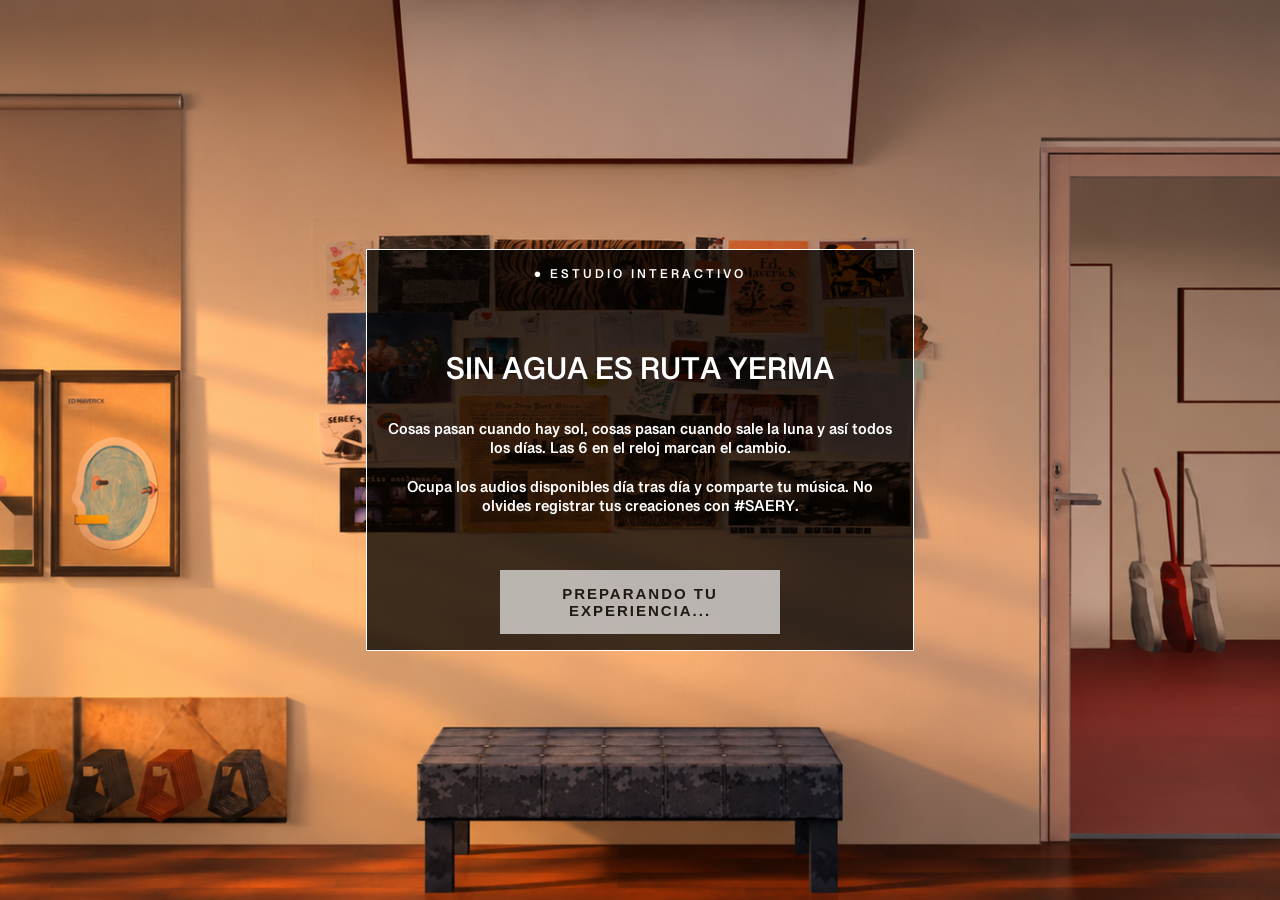
<file: intro.html>
<!doctype html>
<html lang="en">
  <head>
    <meta charset="UTF-8" />
    <meta name="viewport" content="width=device-width, initial-scale=1.0" />
    <title>Document</title>
    <link rel="stylesheet" href="/styles/main.css">
    <link rel="stylesheet" href="/styles/intro-overlay.css">
  </head>
  <body>
    <div class="intro-content">
      <div class="intro-left">
        <div class="intro-label">● ESTUDIO INTERACTIVO</div>

        <h1>
          SIN AGUA ES RUTA YERMA
        </h1>

        <p class="intro-description">
          Cosas pasan cuando hay sol, cosas pasan cuando sale la luna y así todos los días. Las 6 en el reloj marcan el cambio. <br>  <br>
          Ocupa los audios disponibles día tras día y comparte tu música. No olvides registrar tus creaciones con #SAERY.
        </p>

        <button id="enter-btn" disabled>PREPARANDO TU EXPERIENCIA...</button>
      </div>

    </div>
    <!-- <div class="intro-content">
      <div class="intro-content-main">
        <div class="intro-label">● ESTUDIO INTERACTIVO</div>
        <h1>
          ED<br />
          MAVERICK
        </h1>
        <div class="intro-line"></div>

        <p class="intro-description">
          Explora el estudio donde nacen las canciones. Descubre grabaciones,
          recuerdos y sesiones inéditas.
        </p>

        <button id="enter-btn" disabled>CARGANDO...</button>

        <div class="intro-footer">
          🎧 Usa audífonos para una mejor experiencia
        </div>
      </div>
    </div> -->
  </body>
</html>
</file>
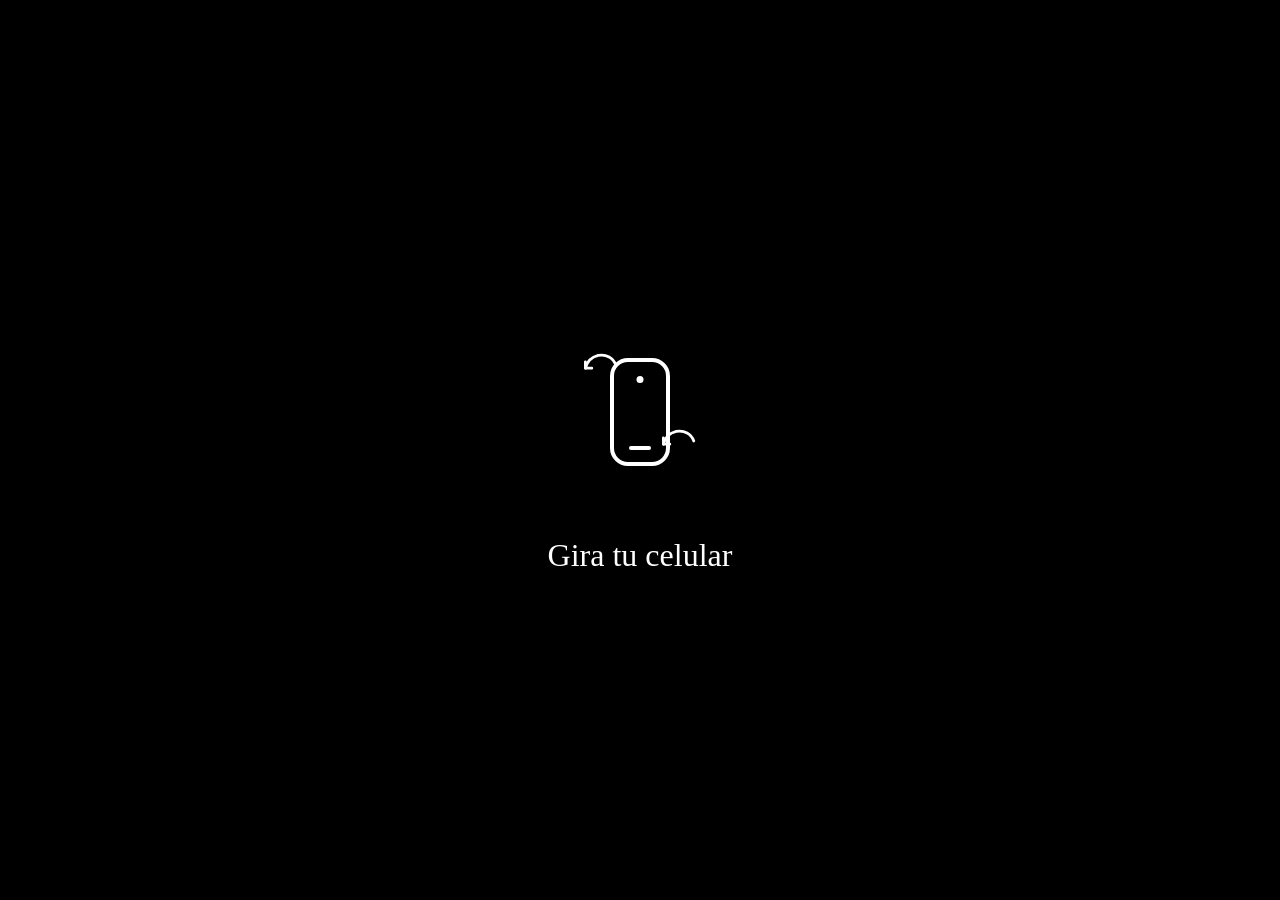
<file: movil-animation.html>
<!DOCTYPE html>
<html lang="en">
<head>
    <meta charset="UTF-8">
    <meta name="viewport" content="width=device-width, initial-scale=1.0">
    <title>Document</title>
    <link rel="stylesheet" href="/styles/movil-animation.css">
</head>
<body>
    <div id="rotate-device" class="rotate-device">

    <div class="rotate-icon">

        <div class="rotate-group">

            <div class="arrow top">
                <svg viewBox="0 0 60 60">
                    <path d="M46 20C43 11 34 6 24 8C16 10 10 16 8 24"/>
                    <polyline points="8,16 8,24 16,24"/>
                </svg>
            </div>

            <div class="phone">

                <div class="camera"></div>
                <div class="speaker"></div>

            </div>

            <div class="arrow bottom">
                <svg viewBox="0 0 60 60">
                    <path d="M14 40C17 49 26 54 36 52C44 50 50 44 52 36"/>
                    <polyline points="52,44 52,36 44,36"/>
                </svg>
            </div>

        </div>

    </div>

    <p>Gira tu celular</p>

</div>
</body>
</html>
</file>
<file: styles/main.css>
@import "./intro-overlay.css";
@import "./launch.css";
@import "./header.css";
@import "./tour.css";
@font-face {
    font-family: 'Tamil';
    src: url('../assets/fonts/tamil-sangam-mn-bold.otf') format('truetype');
    font-weight: normal;
    font-style: normal;
    font-display: swap;
}

/* #website{

    display:none;

} */

*{
    margin:0;
    padding:0;
    box-sizing:border-box;
}

html,
body{
    width:100%;
    height:100%;
    overflow:hidden;
    font-family: 'Tamil', serif;
}

#website{

    position:fixed;

    inset:0;

    z-index:10;

    overflow-y:auto;

    overflow-x:hidden;

    display: none;

}

#scene-container{

    position:fixed;

    inset:0;

    z-index:0;

}

canvas{
    display:block;
    -webkit-tap-highlight-color: transparent; 
    touch-action: none;
}

/* #tooltip{

    position: fixed;

    top: 0;
    left: 0;

    padding: 8px 12px;

    background:#111;

    

    border-radius:6px;

   color: white;

    font-family:monospace;

    text-transform:uppercase;

    letter-spacing:2px;

    box-shadow:
        0 0 10px rgba(255,174,0,.3);
    pointer-events: none;

    opacity: 0;

    transform: translate(
        12px,
        12px
    );

    transition: opacity .2s ease;

    z-index: 9999;

} */

#tooltip{

    position: fixed;

    pointer-events: none;

    opacity: 0;

    transform: translateY(10px);

    transition:
        opacity .25s ease,
        transform .25s ease;

    z-index: 9999;

}

#tooltip.visible{

    opacity: 1;

    transform: translateY(0);
    pointer-events: auto;

}

.tooltip-content{

    display:flex;

    flex-direction:column;

    gap:12px;

    min-width:220px;

    max-width:260px;

    padding:16px;

    background:rgb(15, 15, 15);

    backdrop-filter:blur(10px);

    border:1px solid rgba(255, 253, 253, 0.748);

    box-shadow:

        0 10px 30px rgba(0,0,0,.45);

}

.tooltip-title{

    color:white;

    white-space:pre-line;

    font-size:15px;

    font-weight:600;

    line-height:1.4;

}

.tooltip-button{

    display:none;

    border:none;

    cursor:pointer;

    padding:10px 14px;

    background:#FFD600;

    color:#111;

    font-weight:700;

    transition:.2s;

}

.tooltip-button:hover{

    transform:translateY(-1px);

    filter:brightness(1.05);

}

#tooltip.mobile{

    left: 50% !important;
    top: auto !important;
    bottom: 120px;

    transform: translate(-50%, 10px);

}

#tooltip.mobile.visible{

    transform: translate(-50%, 0);

}

#now-playing{

    position:fixed;

    bottom:20px;

    left:20px;

    padding:12px 16px;

    background:rgba(0,0,0,.85);

    color:white;

    

    display:none;

    z-index:9999;

}

#now-playing strong{

    display:block;

    margin-top:4px;

}

/* ==========================
   SPOTIFY PLAYER
========================== */

#spotify-player{
    position:fixed;

    bottom:20px;

    left:50%;

    transform:
        translateX(-50%)
        translateY(30px);

    opacity:0;

    visibility:hidden;

    pointer-events:none;

    transition:

        opacity .35s ease,

        transform .35s ease,

        visibility .35s ease;

   background-color: rgba(0, 0, 0, 0.912);
   width: 80vw;
   padding: 1rem 2rem;
   border: 2px solid white;
   z-index: 9999;

}

#spotify-close{

    position:absolute;

    top:12px;

    right:14px;

    width:28px;

    height:28px;

    border:none;

    border-radius:50%;

    background:transparent;

    color:#b3b3b3;

    cursor:pointer;

    font-size:16px;

    display:flex;

    align-items:center;

    justify-content:center;

    transition:all .2s ease;

}

#spotify-close:hover{

    color:#fff;

    background:rgba(255,255,255,.08);

    transform:scale(1.05);

}

#spotify-player.active{

    opacity:1;

    visibility:visible;

    pointer-events:auto;

    transform:
        translateX(-50%)
        translateY(0);

}




.spotify-container{
    display: flex;
}

/* ==========================
   COVER
========================== */

#spotify-cover{
    width: 56px;
    height: 56px;
    object-fit: cover;
    border-radius: 6px;
    flex-shrink: 0;
}

/* ==========================
   INFO TRACK
========================== */

.spotify-track-info{
    flex-shrink: 0;
    overflow: hidden;
}

.spotify-track-title{
    color: #fff;
    font-size: 16px;
    font-weight: 600;
    line-height: 1.2;

    white-space: nowrap;
    overflow: hidden;
    text-overflow: ellipsis;
}

.spotify-track-artist{
    color: #b3b3b3;
    font-size: 13px;
    margin-top: 4px;

    white-space: nowrap;
    overflow: hidden;
    text-overflow: ellipsis;
}

/* ==========================
   CENTER
========================== */

.spotify-center{
    flex: 1;
    display: flex;
    flex-direction: column;
    align-items: center;
    justify-content: center;
    gap: 10px;
}

/* ==========================
   CONTROLS
========================== */

.spotify-controls{
    display: flex;
    align-items: center;
    justify-content: center;
    gap: 22px;
}

.spotify-controls button{
    background: none;
    border: none;

    color: #b3b3b3;
    cursor: pointer;

    font-size: 18px;
    padding: 0;

    transition: all .2s ease;
}

.spotify-controls button:hover{
    color: #fff;
    transform: scale(1.08);
}

/* PLAY BUTTON */

#spotify-toggle{
    width: 36px;
    height: 36px;

    border-radius: 50%;

    background: #fff !important;
    color: #000 !important;

    display: flex;
    align-items: center;
    justify-content: center;

    font-size: 14px;
    font-weight: bold;

    transition: all .2s ease;
}

#spotify-toggle:hover{
    transform: scale(1.08);
}

/* ==========================
   PROGRESS
========================== */

.spotify-progress-wrapper{
    width: 100%;
    max-width: 900px;

    display: flex;
    align-items: center;

    gap: 12px;
}

.spotify-progress{
    flex: 1;

    height: 4px;

    background: #4d4d4d;
    border-radius: 999px;

    overflow: hidden;
    position: relative;
}

.spotify-progress-fill{
    width: 0%;
    height: 100%;

    background: #fff;
    border-radius: 999px;

    position: relative;
    transition: width .1s linear;
}

/* bolita al hover */

.spotify-progress-fill::after{
    content: "";

    position: absolute;
    right: 0;
    top: 50%;

    width: 10px;
    height: 10px;

    border-radius: 50%;
    background: #fff;

    transform: translate(50%, -50%);
    opacity: 0;

    transition: opacity .2s ease;
}

.spotify-progress:hover .spotify-progress-fill::after{
    opacity: 1;
}

/* ==========================
   TIME
========================== */

#current-time,
#duration-time{
    color: #b3b3b3;
    font-size: 11px;

    min-width: 40px;
    text-align: center;
}

/* ==========================
   MOBILE
========================== */

@media (max-width:768px){

    #spotify-player{
        width: 95%;
        padding: 12px;
        gap: 10px;
    }

    #spotify-cover{
        width: 48px;
        height: 48px;
    }

    .spotify-track-info{
        width: 120px;
    }

    .spotify-track-title{
        font-size: 14px;
    }

    .spotify-track-artist{
        font-size: 11px;
    }

    .spotify-controls{
        gap: 12px;
    }

    .spotify-controls button{
        font-size: 15px;
    }

    #spotify-toggle{
        width: 34px;
        height: 34px;
        font-size: 13px;
    }

    .spotify-progress-wrapper{
        gap: 8px;
    }

    #current-time,
    #duration-time{
        min-width: 30px;
        font-size: 10px;
    }
}

.spotify-actions{

    display:flex;

    justify-content:center;

    align-items:center;

    gap:14px;

    margin-top:12px;

}

.spotify-action,
.spotify-share-icons button{

    width:38px;

    height:38px;

    border:none;

    display:flex;

    justify-content:center;

    align-items:center;

    transition:.2s;

}


.spotify-share-icons button:hover{

    background:#FFD600;

    transform:scale(1.08);

}

.spotify-share-icons{

    display:flex;

    gap:10px;

}

.spotify-action img{
   width: 30px;
   height: 30px;
}


.spotify-actions button{

    background:rgba(255, 255, 255, 0.935);

    color:white;

    border:none;

    

    padding:8px 8px;

    cursor:pointer;

    transition:.2s;

}

.spotify-actions button:hover{

    background:#FFD600;

    color:#111;

}

#share-panel{

    position:absolute;

    bottom:90px;

    right:20px;

    opacity:0;

    visibility:hidden;

    transform:translateY(10px);

    transition:.25s;

}

#share-panel.active{

    opacity:1;

    visibility:visible;

    transform:translateY(0);

}

.controls-actions{
    display: flex;
    flex-direction: column;
    width: 70%;
}

#share-panel{

    position:fixed;

    bottom:110px;

    right:40px;

    display:flex;

    flex-direction:column;

    gap:10px;

    padding:14px;

    

    background:rgba(15,15,15,.95);

    backdrop-filter:blur(12px);

    border:1px solid rgba(255,255,255,.08);

    box-shadow:

        0 12px 30px rgba(0,0,0,.45);

    opacity:0;

    visibility:hidden;

    transform:translateY(10px);

    transition:.25s;

    z-index:99999;

}

#share-panel.active{

    opacity:1;

    visibility:visible;

    transform:translateY(0);

}

#share-panel button{

    background:none;

    border:none;

    color:white;

    cursor:pointer;

    text-align:left;

    padding:10px;

    

    transition:.2s;

}

#share-panel button:hover{

    background:#FFD600;

    color:#111;

}

#share-panel button{

    display:flex;

    align-items:center;

    gap:10px;

    width:100%;

}

#toast{

    position:fixed;

    right:30px;

    bottom:30px;

    display:flex;

    align-items:center;

    gap:12px;

    padding:14px 18px;

    

    background:rgba(20,20,20,.95);

    color:white;

    border:1px solid rgba(255,255,255,.08);

    backdrop-filter:blur(12px);

    box-shadow:

        0 15px 35px rgba(0,0,0,.45);

    transform:translateY(25px);

    opacity:0;

    pointer-events:none;

    transition:.25s;

    z-index:999999;

}

#toast.active{

    opacity:1;

    transform:translateY(0);

}

.toast-icon{

    width:28px;

    height:28px;

    

    display:flex;

    justify-content:center;

    align-items:center;

    background:#FFD600;

    color:#ffffff;

    font-weight:bold;

}

.share-icon{

    width:10px;

    height:10px;

}

.spotify-share-button{

    width:34px;

    height:34px;

    border: 2px solid black;

    background:transparent;

    display:flex;

    justify-content:center;

    align-items:center;

    cursor:pointer;

    transition:.25s;

}

.spotify-share-button:hover{

    transform:translateY(-2px) scale(1.08);

    background:rgba(255,255,255,.08);

}

#spotify-download{
  width: 38px;
  height: 38px;
}

#spotify-download img{
    width: 100%;
    height: 100%;
}



#orientation-overlay{

    position:fixed;

    inset:0;

    display:flex;

    justify-content:center;

    align-items:center;

    background:rgba(0, 0, 0, 0.958);

    opacity:0;

    pointer-events:none;

    transition:.3s;

    z-index:9999;

}

#orientation-overlay.visible{

    opacity:1;

}

.orientation-content {
    color: #fff;
}

.tutorial-button{

    position:fixed;

    right:30px;

    bottom:30px;

    width:56px;

    height:56px;

    border:none;

    border-radius:50%;

    cursor:pointer;

    font-size:24px;

    z-index:1000;

}

.tutorial-overlay{

    position:fixed;

    inset:0;

    display:flex;

    justify-content:center;

    align-items:center;

    background:rgba(0,0,0,.75);

    opacity:0;

    visibility:hidden;

    transition:.3s;

    z-index:2000;

}

.tutorial-overlay.active{

    opacity:1;

    visibility:visible;

}

.tutorial-modal{

    position:relative;

    width:min(900px,90vw);

}

.tutorial-video{

    width:100%;

    display:block;

    border-radius:12px;

}

.tutorial-close{

    position:absolute;

    top:-15px;

    right:-15px;

    width:40px;

    height:40px;

    border:none;

    border-radius:50%;

    cursor:pointer;

    z-index:10;

}


.home-page{

    min-height:100vh;

    background:red;

    color:white;

    display:flex;

    justify-content:center;

    align-items:center;

    font-size:60px;

}

.site-layout{

    min-height:100vh;

    display:flex;

    flex-direction:column;
    background-color: #000;

}

.site-content{

    flex:1;

}
</file>
<file: styles/intro-overlay.css>
#intro-overlay {
    position: fixed;
    inset: 0;
    background: #000;
    display: flex;
    align-items: center;
    justify-content: center;
    z-index: 99999;
    transition: opacity .6s ease;
}

#intro-overlay.hidden {
    opacity: 0;
    pointer-events: none;
}

/* ==========================
   CONTENEDOR PRINCIPAL
========================== */

.intro-content {
    width: 100%;
    min-height: 100vh;
    background-image: url("/assets/covers/portada_dia.png");
    background-repeat: no-repeat;
    background-position: center;
    background-size: cover;
    padding: 2rem;
    display: flex;
    justify-content: center;
    align-items: center;
    gap: 2rem;
}

.intro-left{
    width: 45%;
    height: 90%;
    background-color: #000000c1;
    border: 1px solid white;
    padding: 1rem;
    color: white;
    display: flex;
    flex-direction: column;
    justify-content: center;
    align-items: center;
    gap: 2rem;
}

.intro-right{
   width: 45%;
   height: 90%;
   display: flex;
   justify-content: center;
   align-items: center;
}



/* ETIQUETA SUPERIOR */

.intro-label {
    font-size: 13px;
    letter-spacing: 3px;
    color: #ffffff;
    margin-bottom: 40px;
}

/* TITULO */

.intro-content-main h1 {
    font-size: 3rem;
    line-height: 0.9;
    font-weight: 400;
    margin: 0;
    color: #ffffff;
    text-align: center;
}

/* LINEA DECORATIVA */

.intro-line {
    width: 60px;
    height: 1px;
    background: #b89b7a;
    margin: 40px 0;
}

/* TEXTO */

.intro-description {
    font-size: 1rem;
    line-height: 1.2;
    color: rgb(255, 255, 255);
    margin-bottom: 20px;
    text-align: center;
}


.intro-content-main{
    background-color: #0000008e;
    padding: 2rem;
    border: 2px solid #fff;
    max-width: 40%;
}
/* BOTON */

#enter-btn {
    width: 280px;
    height: 64px;
    border: none;
    cursor: pointer;
    background: #ffffff;
    color: #111;
    font-size: 15px;
    letter-spacing: 2px;
    font-weight: 600;
    transition: .3s;
}

#enter-btn:hover:not(:disabled) {
    transform: translateY(-2px);
}

#enter-btn:disabled {
    opacity: .65;
    cursor: not-allowed;
}

/* FOOTER */

.intro-footer {
    margin-top: 40px;
    font-size: 14px;
    letter-spacing: 1px;
    color: rgba(255, 255, 255, 0.45);
}

.intro-right video{
    width: 100%;    
    
}



/* ==========================
   RESPONSIVE
========================== */

@media (max-width: 900px) {

    .intro-content {
        grid-template-columns: 1fr;
        min-height: 100vh;
        height: auto;
    }

    .intro-left {
        padding: 40px 25px;
        width: 90%;
    }

    .intro-left h1 {
        font-size: 48px;
    }

    .intro-description {
        font-size: 18px;
        line-height: 1.6;
        margin-bottom: 35px;
    }

    .intro-content-main{
       max-width: 90%;
    }

    #enter-btn {
        width: 100%;
    }

    .intro-right {
        display: block;
        min-height: 300px;
        height: 50vh;
    }

    .intro-right video {
        width: 100%;
        height: 100%;
        object-fit: cover;
    }
}

@media (max-width: 480px) {

    .intro-left {
        padding: 30px 20px;
    }

    .intro-left h1 {
        font-size: 38px;
    }

    .intro-label {
        font-size: 11px;
        letter-spacing: 2px;
        margin-bottom: 25px;
    }

    .intro-line {
        margin: 25px 0;
    }

    .intro-description {
        font-size: 16px;
    }

    .intro-right {
        height: 40vh;
        min-height: 250px;
    }
}
</file>
<file: styles/movil-animation.css>
*{
    box-sizing:border-box;
}

.rotate-device{

    position:fixed;
    inset:0;

    background:#000;

    display:flex;
    justify-content:center;
    align-items:center;
    flex-direction:column;

    gap:40px;

    z-index:999999;

}

.rotate-device.hidden{

    display:none;

}


/* ------------------------------ */

.rotate-icon{

    width:150px;
    height:170px;

    display:flex;
    justify-content:center;
    align-items:center;

}

/* ESTE ES EL QUE GIRA */

.rotate-group{

    position:relative;

    width:130px;
    height:130px;

    animation:rotatePhone 2.6s cubic-bezier(.65,0,.35,1) infinite;

    transform-origin:50% 60%;

}


/* ------------------------------ */

.phone{

    position:absolute;

    left:50%;
    top:50%;

    width:60px;
    height:108px;

    transform:translate(-50%,-50%);

    border:4px solid white;

    border-radius:18px;

}


/* cámara */

.camera{

    position:absolute;

    width:7px;
    height:7px;

    border-radius:50%;

    background:white;

    left:50%;
    top:14px;

    transform:translateX(-50%);

}


/* speaker */

.speaker{

    position:absolute;

    width:22px;
    height:4px;

    background:white;

    border-radius:5px;

    left:50%;
    bottom:12px;

    transform:translateX(-50%);

}


/* ------------------------------ */

.arrow{

    position:absolute;

    width:48px;
    height:48px;

    animation:arrowFade 2.6s linear infinite;

}

.arrow svg{

    width:100%;
    height:100%;

}

.arrow path,
.arrow polyline{

    fill:none;

    stroke:white;

    stroke-width:3.5;

    stroke-linecap:round;
    stroke-linejoin:round;

}


/* SUPERIOR */

.top{

    left:4px;
    top:2px;

}


/* INFERIOR */

.bottom{

    right:0px;
    bottom:4px;

    transform:rotate(180deg);

}


/* ------------------------------ */

.rotate-device p{

    margin:0;

    color:white;

    font-size:2rem;

    font-family:Georgia,serif;

}


/* ------------------------------ */

@keyframes rotatePhone{

    0%{

        transform:rotate(0deg);

    }

    18%{

        transform:rotate(0deg);

    }

    52%{

        transform:rotate(-90deg);

    }

    82%{

        transform:rotate(-90deg);

    }

    100%{

        transform:rotate(0deg);

    }

}


/* ------------------------------ */

@keyframes arrowFade{

    0%,20%{

        opacity:1;

    }

    30%,70%{

        opacity:0;

    }

    82%,100%{

        opacity:1;

    }

}
</file>
